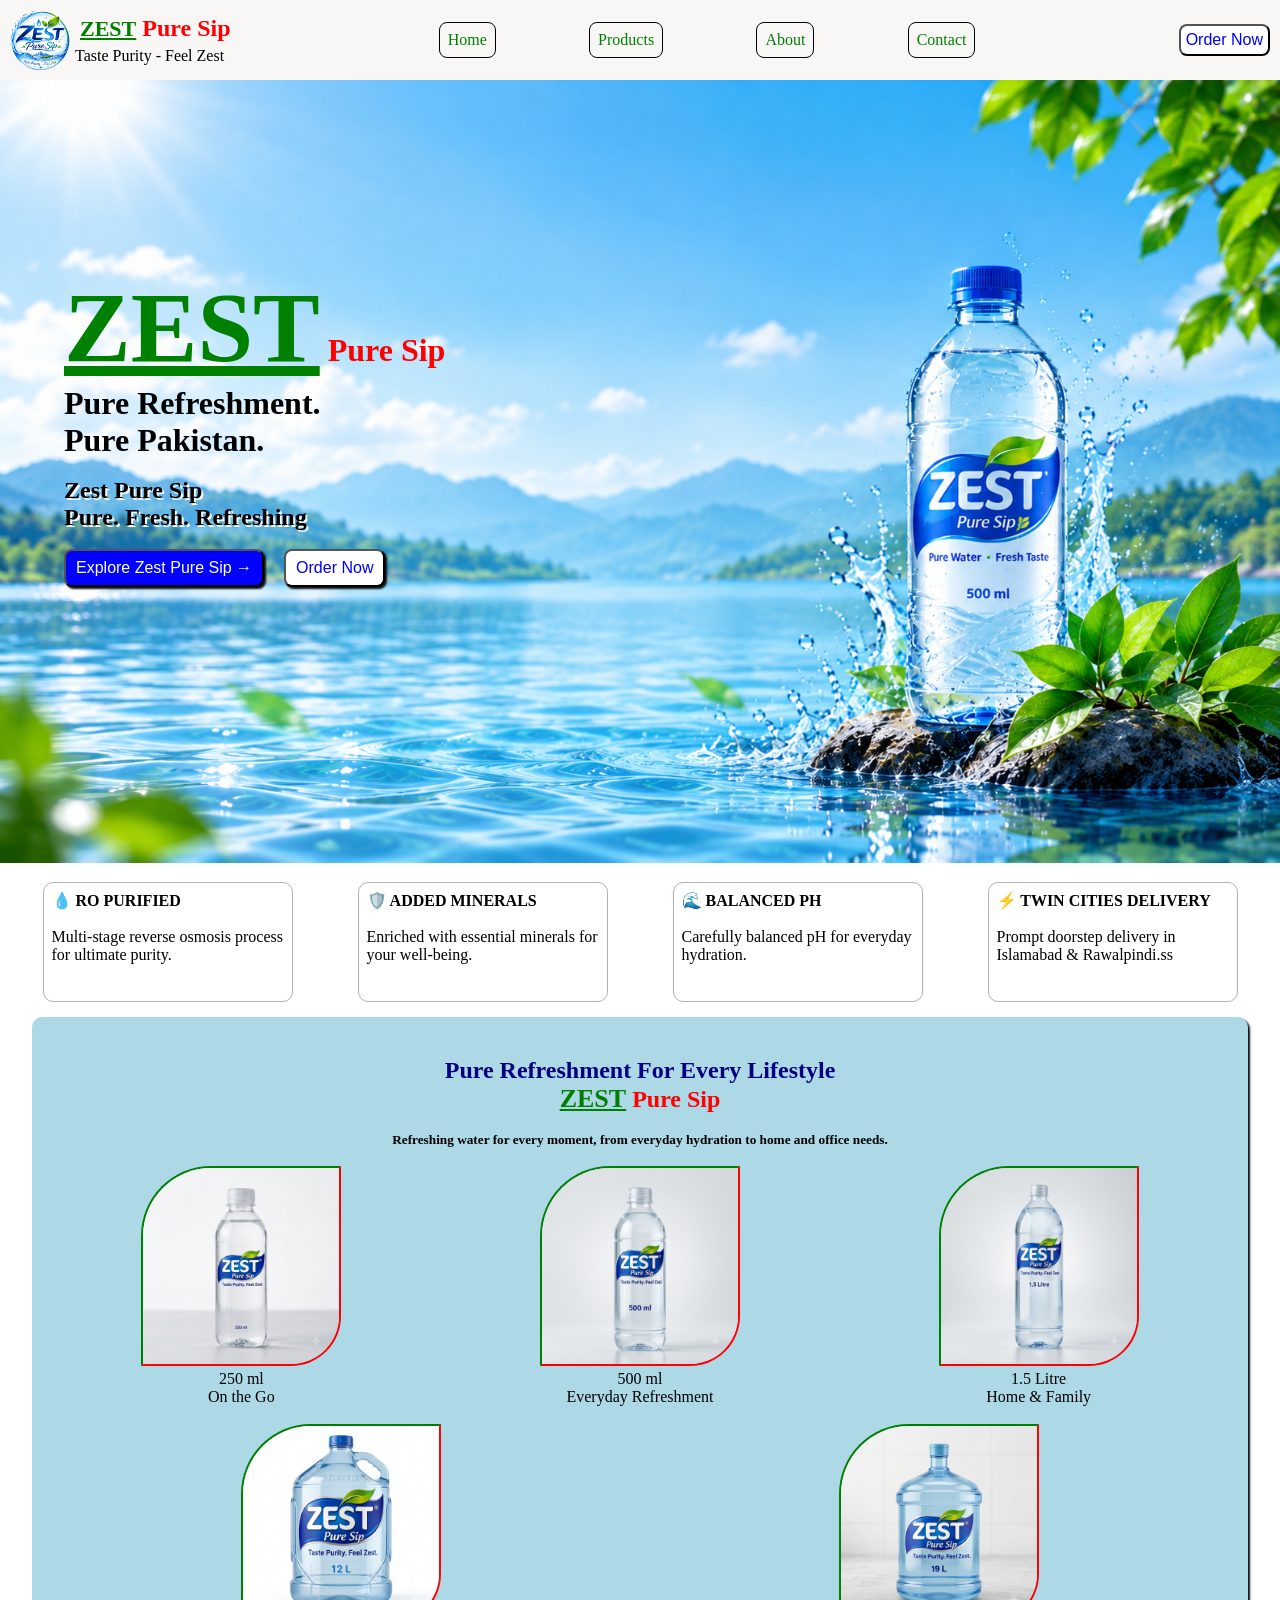
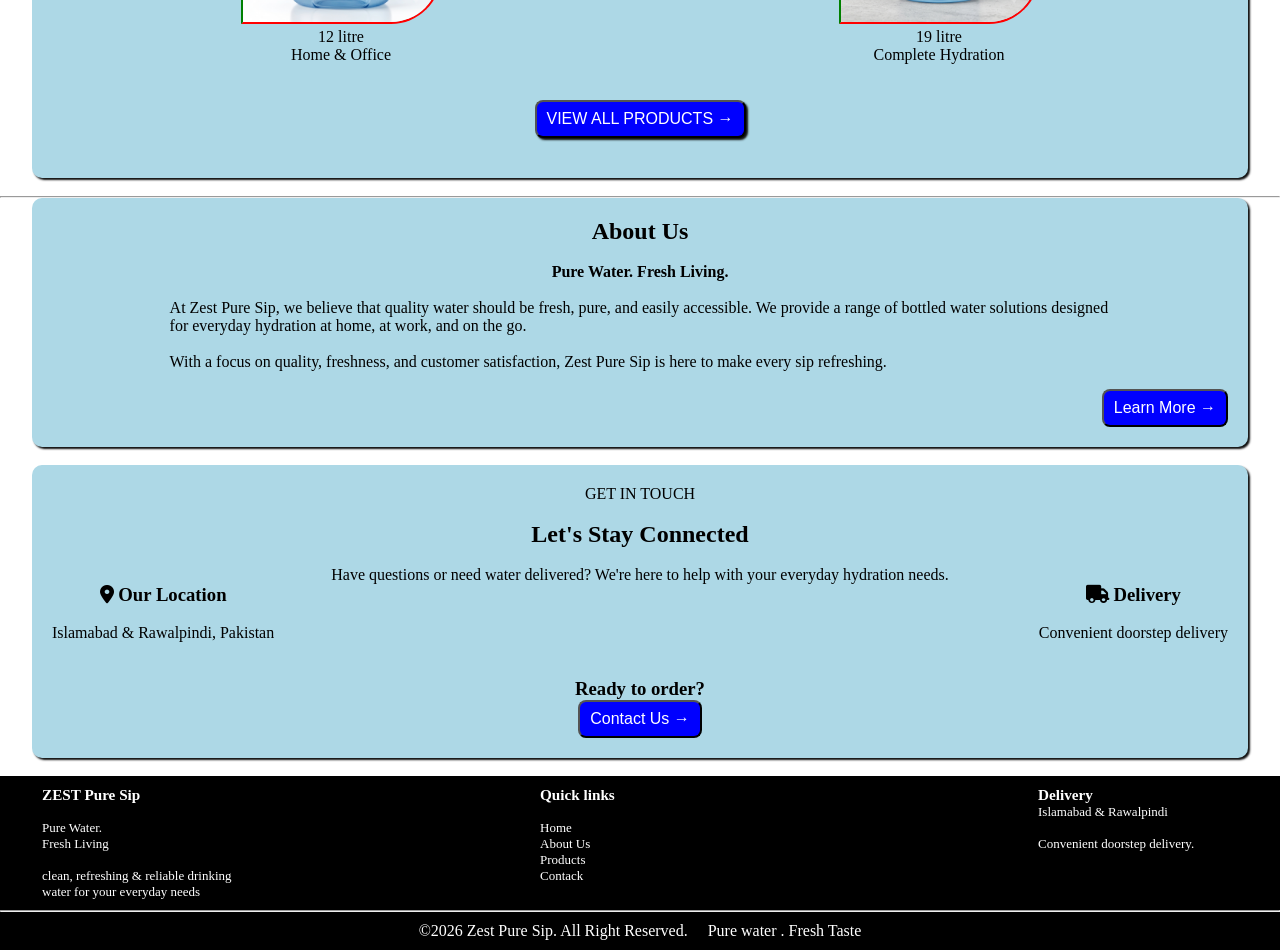
<file: index.html>
<!doctype html>
<html lang="en">
  <head>
    <meta charset="UTF-8" />
    <meta name="viewport" content="width=device-width, initial-scale=1.0" />
    <title>ZEST Pure Sip</title>
    <link rel="stylesheet" href="style.css" />
    <link
      rel="stylesheet"
      href="https://cdnjs.cloudflare.com/ajax/libs/font-awesome/6.5.2/css/all.min.css"
    />
  </head>
  <body>
    <nav id="home">
      <div id="navbar-left">
        <img src="images/logo.png" alt="Zest pure sip" id="logo" />
        <div style="align-items: center; align-items: center">
          <h2 style="color: red; padding: 5px">
            <span style="font-size: 22px">ZEST</span> Pure Sip
          </h2>
          <p style="color: black">Taste Purity - Feel Zest</p>
        </div>
      </div>
      <div class="navbar-first-list">
        <li><a href="index.html">Home</a></li>
        <li><a href="#products">Products</a></li>
        <li><a href="about.html">About</a></li>
        <li><a href="#contact">Contact</a></li>
      </div>
      <div id="navbar-right">
        <button class="button-1 button">Order Now</button>
      </div>
    </nav>
    <header>
      <div>
        <img
          src="images/laptop.png"
          alt="Zest pure sip"
          id="background-image"
        />
        <img
          src="images/mobile-picture.png"
          alt="Zest pure sip"
          id="mobile-size-bg-picture"
        />

        <div class="background-writing">
          <h1 id="name">
            <span>ZEST</span>
            Pure Sip
          </h1>
          <h1>Pure Refreshment.</h1>
          <h1>Pure Pakistan.</h1>
          <br />

          <h2
            style="
              color: rgb(0, 0, 0);
              width: fit-content;
              text-shadow: 2px 2px rgb(249, 247, 247);
            "
          >
            Zest Pure Sip <br />
            Pure. Fresh. Refreshing
          </h2>
          <br />
          <div class="two-button">
            <button class="button-2 button">Explore Zest Pure Sip →</button>
            <button class="button-3 button">Order Now</button>
          </div>
        </div>
      </div>
    </header>

    <!-- zest properties section  -->

    <section class="zest-properties">
      <div class="zest-quality quality">
        <h4>💧 RO PURIFIED</h4>
        <br />
        <p>Multi-stage reverse osmosis process for ultimate purity.</p>
      </div>
      <div class="zest-quality quality">
        <h4>🛡️ ADDED MINERALS</h4>
        <br />
        <p>Enriched with essential minerals for your well-being.</p>
      </div>
      <div class="zest-quality quality">
        <h4>🌊 BALANCED PH</h4>
        <br />
        <p>Carefully balanced pH for everyday hydration.</p>
      </div>
      <div class="zest-quality quality">
        <h4>⚡ TWIN CITIES DELIVERY</h4>
        <br />
        <p>Prompt doorstep delivery in Islamabad & Rawalpindi.ss</p>
      </div>
    </section>

    <!-- BOTTLE SECTION WITH FIVE(5) BOTTLE PICTURES -->

    <section class="bottle-section">
      <div id="bottle-heading">
        <h2 style="color: navy">Pure Refreshment For Every Lifestyle</h2>
        <h2 style="color: red">
          <span style="font-size: 26px">ZEST</span> Pure Sip
        </h2>
        <br />
        <h5>
          Refreshing water for every moment, from everyday hydration to home and
          office needs.
        </h5>
      </div>
      <br />

      <!-- three bottle picture section  -->
      <div class="three-bottle">
        <div class="bottle bottle-1">
          <img
            src="images/250ml-bottle.png"
            alt="250ml bottle"
            class="bottle-image"
          />
          <p>250 ml</p>
          <p>On the Go</p>
        </div>
        <div class="bottle bottle-2">
          <img
            src="images/500ml-bottle.png"
            alt="500ml bottle"
            class="bottle-image"
          />
          <p>500 ml</p>
          <p>Everyday Refreshment</p>
        </div>
        <div class="bottle bottle-3">
          <img
            src="images/1.5l-bottle.png"
            alt="1.5l bottle"
            class="bottle-image"
          />
          <p>1.5 Litre</p>
          <p>Home & Family</p>
        </div>
      </div>
      <br />

      <!-- two bottle picture section  -->

      <div class="two-bottle">
        <div class="bottle bottle-4">
          <img
            src="images/12l-bottle.png"
            alt="12l-bottle"
            class="bottle-image"
          />
          <p>12 litre</p>
          <p>Home & Office</p>
        </div>
        <div class="bottle bottle-5">
          <img
            src="images/19l-bottle.png"
            alt="19l-bottle"
            class="bottle-image"
          />
          <p>19 litre</p>
          <p>Complete Hydration</p>
        </div>
      </div>
      <br /><br />
      <div><button class="button button-2">VIEW ALL PRODUCTS →</button></div>
    </section>
    <br />
    <!-- <div>
      <video src="zest.video.mp4" controls loop muted autoplay></video>
    </div> -->
    <hr />

    <!-- about section  -->

    <section class="about">
      <h2>About Us</h2>
      <br />
      <h4>Pure Water. Fresh Living.</h4>
      <br />

      <p style="width: 80%; margin: auto; text-align: left">
        At Zest Pure Sip, we believe that quality water should be fresh, pure,
        and easily accessible. We provide a range of bottled water solutions
        designed for everyday hydration at home, at work, and on the go.
      </p>
      <br />
      <p style="width: 80%; margin: auto; text-align: left">
        With a focus on quality, freshness, and customer satisfaction, Zest Pure
        Sip is here to make every sip refreshing.
      </p>
      <br />

      <button class="button button-5" style="align-self: self-end">
        <a href="about.html"> Learn More →</a>
      </button>
    </section>
    <br />

    <!--  ================contact section========================  -->

    <section class="contact-section" id="contact">
      <div class="contact-content">
        <p>GET IN TOUCH</p>
        <br />
        <h2>Let's Stay Connected</h2>
        <br />
        <p>
          Have questions or need water delivered? We're here to help with your
          everyday hydration needs.
        </p>

        <div class="contact-info">
          <div class="contact-item">
            <h3><i class="fas fa-map-marker-alt"></i> Our Location</h3>
            <br />
            <p>Islamabad & Rawalpindi, Pakistan</p>
          </div>

          <div class="contact-item">
            <h3><i class="fas fa-truck"></i> Delivery</h3>
            <br />
            <p>Convenient doorstep delivery</p>
          </div>
        </div>
        <br />
        <br />
        <h3>Ready to order?</h3>

        <button class="button button-5">
          <a href="contact.html">Contact Us →</a>
        </button>
      </div>
    </section>

    <!-- ===================Footer section======================== -->

    <br />
    <footer>
      <div class="footer-above">
        <div class="footer-3 left-footer">
          <h3>ZEST Pure Sip</h3>
          <br />
          <p>Pure Water.</p>
          <p>Fresh Living</p>
          <br />
          <p>
            clean, refreshing & reliable drinking water for your everyday needs
          </p>
        </div>
        <div class="footer-3 midle-footer">
          <h3>Quick links</h3>
          <br />
          <a href="#home">Home </a><br />
          <a href="/about.html">About Us</a><br />
          <a href="#product">Products</a><br />
          <a href="#contact">Contack</a><br />
        </div>
        <div class="footer-3 right-footer">
          <h3>Delivery</h3>
          <p>Islamabad & Rawalpindi</p>
          <br />
          <p>Convenient doorstep delivery.</p>
        </div>
      </div>
      <hr />
      <div class="footer-below">
        &copy;2026 Zest Pure Sip. All Right Reserved. &nbsp;&nbsp;&nbsp; Pure
        water . Fresh Taste
      </div>
    </footer>
  </body>
</html>
</file>
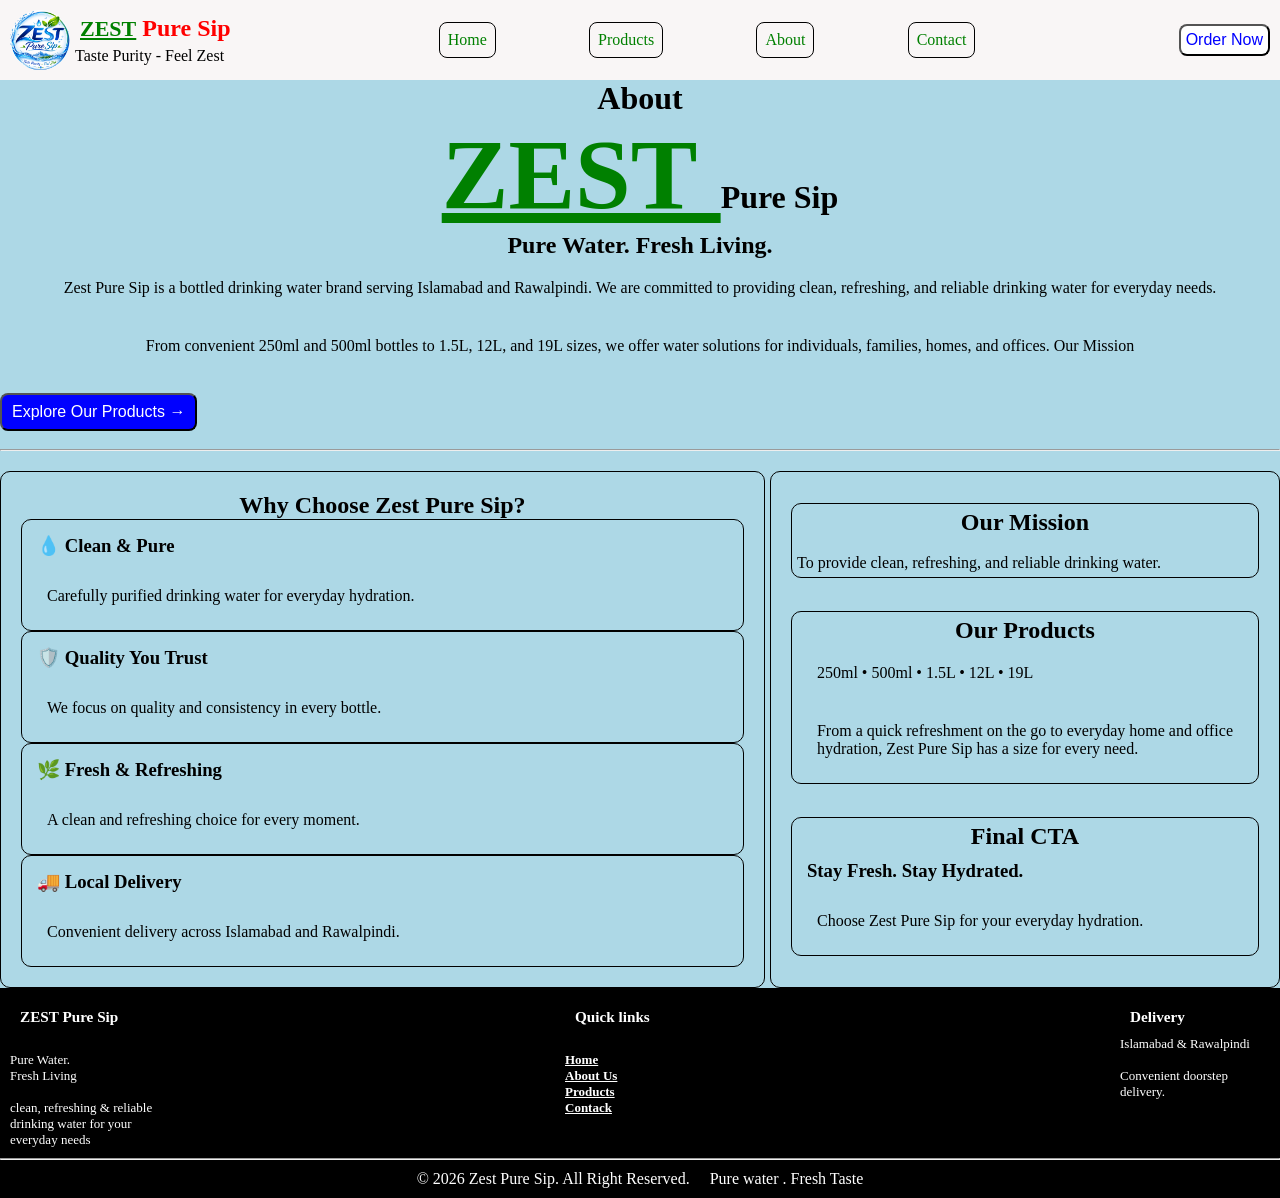
<file: about.html>
<!doctype html>
<html lang="en">
  <head>
    <meta charset="UTF-8" />
    <meta name="viewport" content="width=device-width, initial-scale=1.0" />
    <title>About Us</title>
    <!-- <link rel="stylesheet" href="style.css" /> -->
    <link rel="stylesheet" href="about.css" />
  </head>
  <body style="background-color: lightblue">
    <nav>
      <div id="navbar-left">
        <img src="images/logo.png" alt="Zest pure sip" id="logo" />
        <div style="align-items: center; align-items: center">
          <h2 style="color: red; padding: 5px">
            <span style="font-size: 22px">ZEST</span> Pure Sip
          </h2>
          <p style="color: black">Taste Purity - Feel Zest</p>
        </div>
      </div>
      <div class="navbar-first-list">
        <li><a href="index.html">Home</a></li>
        <li><a href="#products">Products</a></li>
        <li><a href="about.html">About</a></li>
        <li><a href="#contact">Contact</a></li>
      </div>
      <div id="navbar-right">
        <button class="button-1 button">Order Now</button>
      </div>
    </nav>
    <div class="about">
      <h1>About <br /><span>ZEST </span>Pure Sip</h1>
      <h2>Pure Water. Fresh Living.</h2>
      <p class="para">
        Zest Pure Sip is a bottled drinking water brand serving Islamabad and
        Rawalpindi. We are committed to providing clean, refreshing, and
        reliable drinking water for everyday needs.
      </p>
      <p class="para">
        From convenient 250ml and 500ml bottles to 1.5L, 12L, and 19L sizes, we
        offer water solutions for individuals, families, homes, and offices. Our
        Mission
      </p>
      <br />
      <button class="button button-2">
        <a href="">Explore Our Products →</a>
      </button>
    </div>
    <br />

    <hr />
    <section class="about-section">
      <div class="left">
        <h2>Why Choose Zest Pure Sip?</h2>
        <div class="box">
          <h3>💧 Clean & Pure</h3>
          <p class="para">
            Carefully purified drinking water for everyday hydration.
          </p>
        </div>

        <div class="box">
          <h3>🛡️ Quality You Trust</h3>
          <p class="para">
            We focus on quality and consistency in every bottle.
          </p>
        </div>

        <div class="box">
          <h3>🌿 Fresh & Refreshing</h3>
          <p class="para">A clean and refreshing choice for every moment.</p>
        </div>

        <div class="box">
          <h3>🚚 Local Delivery</h3>
          <p class="para">
            Convenient delivery across Islamabad and Rawalpindi.
          </p>
        </div>
      </div>
      <div class="right">
        <div class="box">
          <h2>Our Mission</h2>
          <br />
          <p>To provide clean, refreshing, and reliable drinking water.</p>
        </div>

        <div class="box">
          <h2>Our Products</h2>
          <p class="para">250ml • 500ml • 1.5L • 12L • 19L</p>
          <p class="para">
            From a quick refreshment on the go to everyday home and office
            hydration, Zest Pure Sip has a size for every need.
          </p>
        </div>
        <div class="box">
          <h2>Final CTA</h2>
          <h3>Stay Fresh. Stay Hydrated.</h3>
          <p class="para">Choose Zest Pure Sip for your everyday hydration.</p>
        </div>
      </div>
    </section>
    <footer>
      <div class="footer-above">
        <div class="footer-3 left-footer">
          <h3>ZEST Pure Sip</h3>
          <br />
          <p>Pure Water.</p>
          <p>Fresh Living</p>
          <br />
          <p>
            clean, refreshing & reliable drinking water for your everyday needs
          </p>
        </div>
        <div class="footer-3 midle-footer">
          <h3>Quick links</h3>
          <br />
          <a href="#home">Home </a><br />
          <a href="/about.html">About Us</a><br />
          <a href="#product">Products</a><br />
          <a href="#contact">Contack</a><br />
        </div>
        <div class="footer-3 right-footer">
          <h3>Delivery</h3>
          <p>Islamabad & Rawalpindi</p>
          <br />
          <p>Convenient doorstep delivery.</p>
        </div>
      </div>
      <hr />
      <div class="footer-below">
        &copy; 2026 Zest Pure Sip. All Right Reserved. &nbsp;&nbsp;&nbsp; Pure
        water . Fresh Taste
      </div>
    </footer>
  </body>
</html>
</file>
<file: style.css>
* {
  padding: 0;
  margin: 0;
  box-sizing: border-box;
  scroll-behavior: smooth;
}

nav {
  display: flex;
  width: 100%;
  height: 80px;
  padding: 10px;
  background-color: rgb(249, 246, 246);
  justify-content: space-between;
  position: sticky;
  top: 0;
  z-index: 2;
}

#navbar-left {
  display: flex;
  gap: 5px;
}

#logo {
  width: 60px;
  border-radius: 50%;
}

/* navbar middle div  */
.navbar-first-list {
  display: flex;
  width: 50%;
  align-items: center;
  align-content: space-between;
  justify-content: space-around;
}

.navbar-first-list li {
  height: fit-content;
  width: fit-content;
  border: 1px solid black;
  border-radius: 8px;
  list-style: none;
  padding: 8px;
}
a {
  text-decoration: none;
  color: white;
}
.navbar-first-list li a {
  text-decoration: none;
  color: green;
  display: flex;
}

/* navbar right side div */

#navbar-right {
  justify-content: center;
  align-content: center;
  text-align: end;
}
.button-1 {
  background-color: white;
  padding: 5px;
  border-radius: 8px;
  color: blue;
  font-size: medium;
}
.button-1:hover {
  transform: scale(1.1);
  cursor: pointer;
  background-color: blue;
  color: white;
  transition-duration: 01s;
}

/* for pc ,laptop, etc picture  */

#background-image {
  width: 100%;
  height: 87vh;
  z-index: -1;
}

/* for mobile size picture  */

#mobile-size-bg-picture {
  display: none;
}

/* writing on background image */
.background-writing {
  position: absolute;
  top: 30%;
  left: 5%;
  z-index: 1;
}
/* red writing on background writing */
#name {
  color: red;
}
/* zest color green  */
span {
  color: green;
  font-size: 100px;
  text-decoration: underline;
}

/*============= two button in background image =========== */
.two-button {
  display: flex;
  flex-wrap: wrap;
  gap: 20px;
}
.button-2 {
  background-color: blue;
  padding: 8px 10px;
  width: fit-content;
  border-radius: 8px;
  color: white;
  font-size: medium;
  box-shadow: 2px 2px 2px rgb(15, 15, 15);
}
.button-2:hover {
  transform: scale(1.1);
  cursor: pointer;
  background-color: white;
  color: blue;
  transition-duration: 01s;
}
.button-3 {
  background-color: white;
  padding: 8px 10px;
  border-radius: 8px;
  color: blue;
  font-size: medium;
  box-shadow: 2px 2px 2px rgb(15, 15, 15);
}
.button-3:hover {
  transform: scale(1.1);
  cursor: pointer;
  background-color: blue;
  color: white;
  transition-duration: 01s;
}
.button-5 {
  background-color: blue;
  padding: 8px 10px;
  width: fit-content;
  border-radius: 8px;
  color: white;
  font-size: medium;
}
.button-5 :hover {
  transform: scale(1.1);
  cursor: pointer;
}

/* =======================Zest Properties================================= */

.zest-properties {
  width: 100%;
  /* height: 300px; */
  display: flex;
  flex-wrap: wrap;
  padding: 10px;
  justify-content: space-around;
}

.quality {
  width: 250px;
  height: 120px;
  border: 1px solid rgba(0, 0, 0, 0.3);
  border-radius: 10px;
  padding: 8px;
  margin: 5px;
}

/* second section bottle picture  */

.bottle-section {
  width: 95%;
  display: flex;
  flex-direction: column;
  text-align: center;
  margin: auto;
  border-radius: 10px;
  padding: 40px 10px;
  background-color: lightblue;
  box-shadow: 2px 2px 2px rgb(15, 15, 15);
  justify-content: space-around;
}

/* above three bottle section  */
.three-bottle {
  display: flex;
  flex-wrap: wrap;
  justify-content: space-around;
}
.two-bottle {
  display: flex;
  justify-content: space-around;
  flex-wrap: wrap;
}
.bottle-image {
  width: 200px;
  border-top-left-radius: 70px;
  border-bottom-right-radius: 50px;
  border-top: 2px solid green;
  border-left: 2px solid green;
  border-right: 2px solid red;
  border-bottom: 2px solid red;
}
video {
  width: 320px;
  height: 300px;
  align-content: center;
}

.about {
  display: flex;
  width: 95%;
  flex-direction: column;
  margin: auto;
  background-color: lightblue;
  padding: 20px 20px;
  box-shadow: 2px 2px 2px rgb(15, 15, 15);
  text-align: center;
  border-radius: 10px;
  /* border: 1px solid black;
  border-top-right-radius: 70px;
  border-bottom-left-radius: 70px; */
}

/*=====================contact section======================== */
.contact-section {
  text-align: center;
  width: 95%;
  background-color: lightblue;
  display: flex;
  margin: auto;
  flex-direction: column;
  justify-content: space-around;
  border-radius: 10px;
  box-shadow: 2px 2px 2px rgb(15, 15, 15);
  padding: 20px;
  gap: 10px;
}
.contact-info {
  display: flex;
  justify-content: space-between;
  flex-wrap: wrap;
}
/*================ footer section ========================= */

footer {
  width: 100%;
  background-color: black;
  color: white;
  display: flex;
  flex-direction: column;
}
.footer-above {
  width: 95%;
  font-size: small;
  display: flex;
  padding: 10px;
  gap: 5px;
  flex-wrap: wrap;
  /* justify-content: space-around; */
  justify-content: space-between;
  border-radius: 10px;
  margin: auto;
}
.footer-3 {
  width: 200px;
}

.footer-below {
  padding: 10px;
  width: 95%;
  border-radius: 10px;
  text-align: center;
  margin: auto;
}
/* ======================Meadia Quearies =================== */

@media (max-width: 450px) {
  .navbar-first-list {
    display: none;
  }
  #navbar-left div h2 {
    font-size: small;
  }
  #background-image {
    display: none;
  }
  #mobile-size-bg-picture {
    display: flex;
    width: 100%;
    height: 87vh;
    z-index: -1;
  }
}
</file>
<file: about.css>
* {
  padding: 0%;
  margin: 0;
  box-sizing: border-box;
}
nav {
  display: flex;
  width: 100%;
  height: 80px;
  padding: 10px;
  background-color: rgb(249, 246, 246);
  justify-content: space-between;
  position: sticky;
  top: 0;
  z-index: 2;
}
/* #name {
  color: red;
} */
/* zest color green  */
span {
  color: green;
  font-size: 100px;
  text-decoration: underline;
}

#navbar-left {
  display: flex;
  gap: 5px;
}

#logo {
  width: 60px;
  border-radius: 50%;
}

/* navbar middle div  */
.navbar-first-list {
  display: flex;
  width: 50%;
  align-items: center;
  align-content: space-between;
  justify-content: space-around;
}

.navbar-first-list li {
  height: fit-content;
  width: fit-content;
  border: 1px solid black;
  border-radius: 8px;
  list-style: none;
  padding: 8px;
}
a {
  text-decoration: none;
  color: white;
}
.navbar-first-list li a {
  text-decoration: none;
  color: green;
  display: flex;
}

/* navbar right side div */

#navbar-right {
  justify-content: center;
  align-content: center;
  text-align: end;
}
.button-1 {
  background-color: white;
  padding: 5px;
  border-radius: 8px;
  color: blue;
  font-size: medium;
}
section {
  display: flex;
  gap: 5px;
}
.left {
  width: 60%;
  border: 1px solid;
  padding: 20px;
  border-radius: 10px;
  margin-top: 20px;
}
.box {
  border: 1px solid;
  padding: 5px;
  border-radius: 10px;
}
.right {
  padding: 20px;
  width: 40%;
  display: flex;
  border: 1px solid;
  border-radius: 10px;
  flex-direction: column;
  gap: 10px;
  justify-content: space-around;
  margin-top: 20px;
}
.about {
  text-align: center;
}
.button-2 {
  background-color: blue;
  padding: 8px 10px;
  display: flex;
  width: fit-content;
  border-radius: 8px;
  color: white;
  font-size: medium;
  align-self: center;
  justify-self: end;
  margin-right: 10px;
}
.about-section {
  display: flex;
  flex-direction: row;
  gap: 5px;
  justify-content: space-around;
}
h3 {
  padding: 10px;
}
h2 {
  text-align: center;
}
.para {
  padding: 20px;
}

/* =====================footer========================= */
footer {
  width: 100%;
  background-color: black;
  color: white;
  display: flex;
  flex-direction: column;
}
.footer-above {
  width: 100%;
  font-size: small;
  display: flex;
  padding: 10px;
  gap: 5px;
  flex-wrap: wrap;
  /* justify-content: space-around; */
  justify-content: space-between;
}
.footer-3 {
  width: 150px;
}

.footer-below {
  padding: 10px;
  width: 100%;
  text-align: center;
}

.midle-footer a {
  text-decoration: underline;
  color: white;
  font-size: small;
  font-weight: bold;
}

@media (max-width: 450px) {
  .navbar-first-list {
    display: none;
  }
  .about-section {
    flex-direction: column;
  }
  .left {
    width: 100%;
  }
  .right {
    width: 100%;
  }
}
@media (max-width: 570px) {
  .about-section {
    flex-direction: column;
  }
}
</file>
